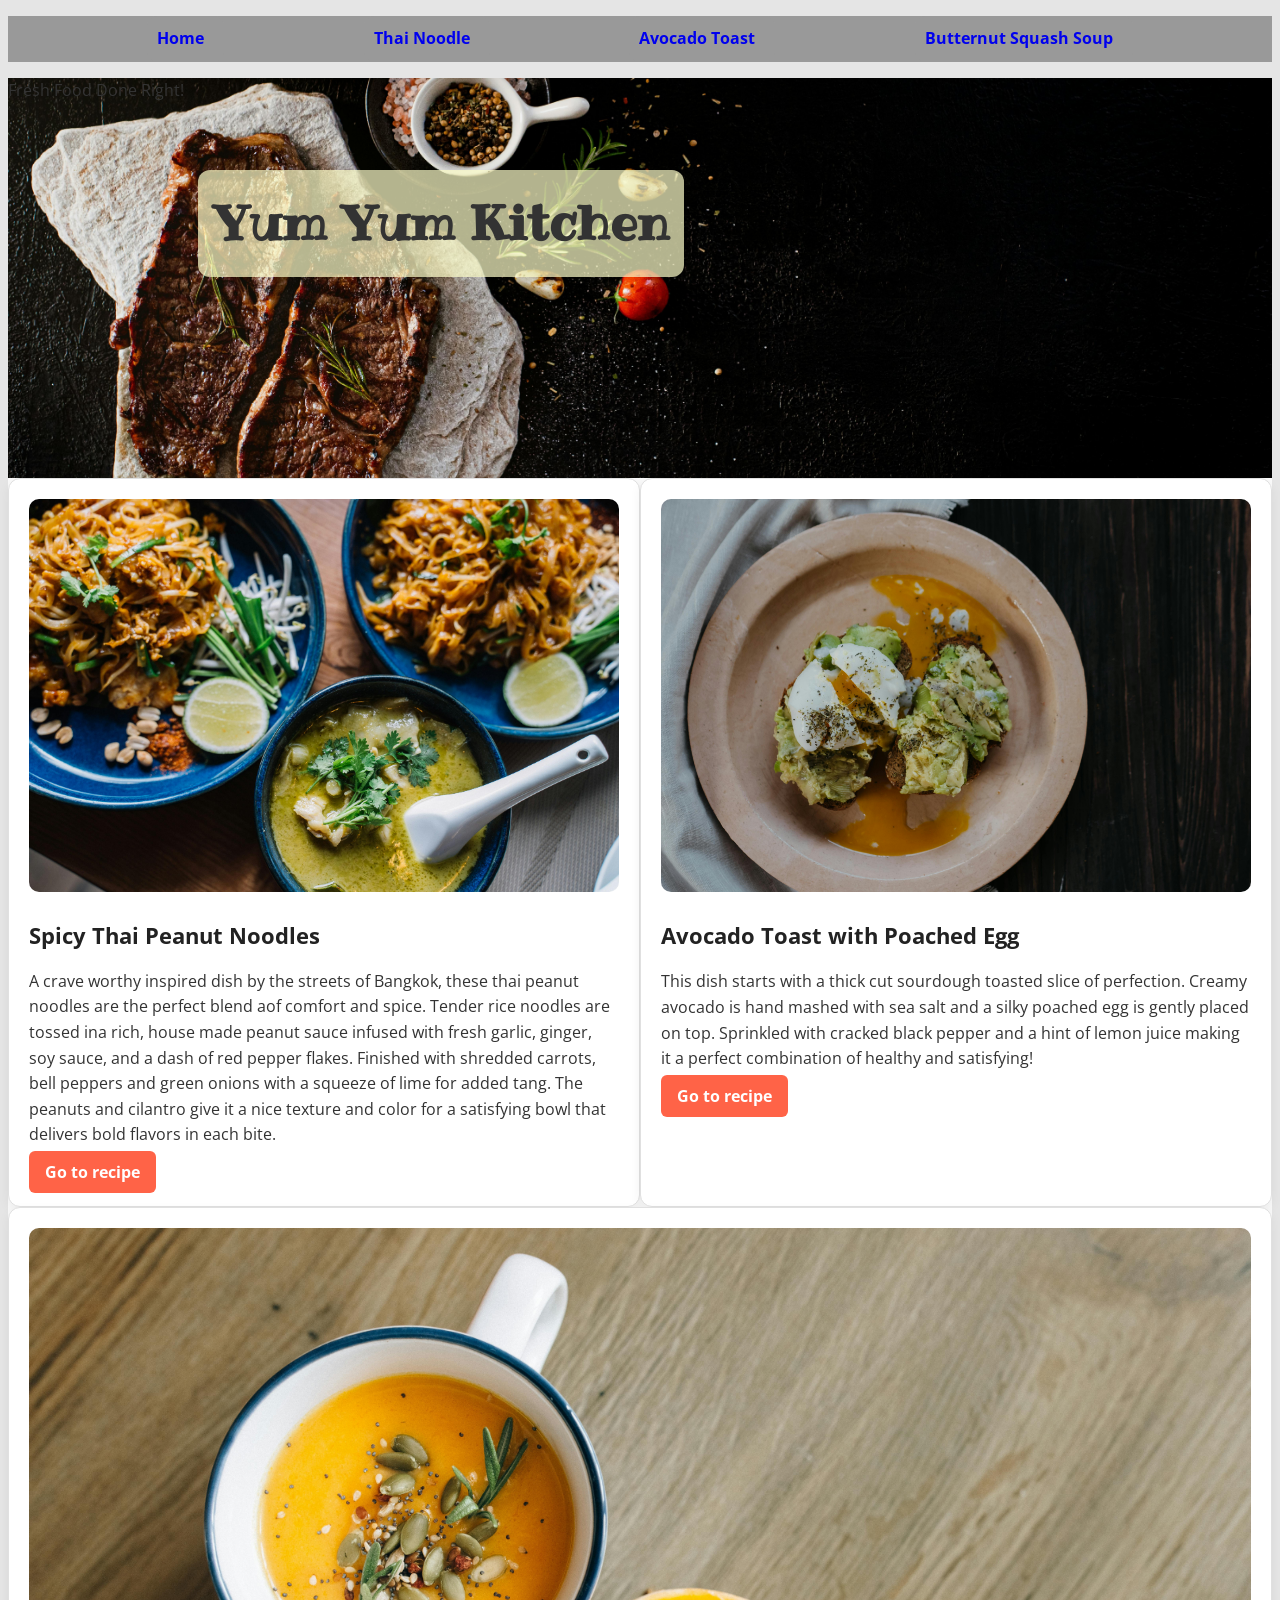
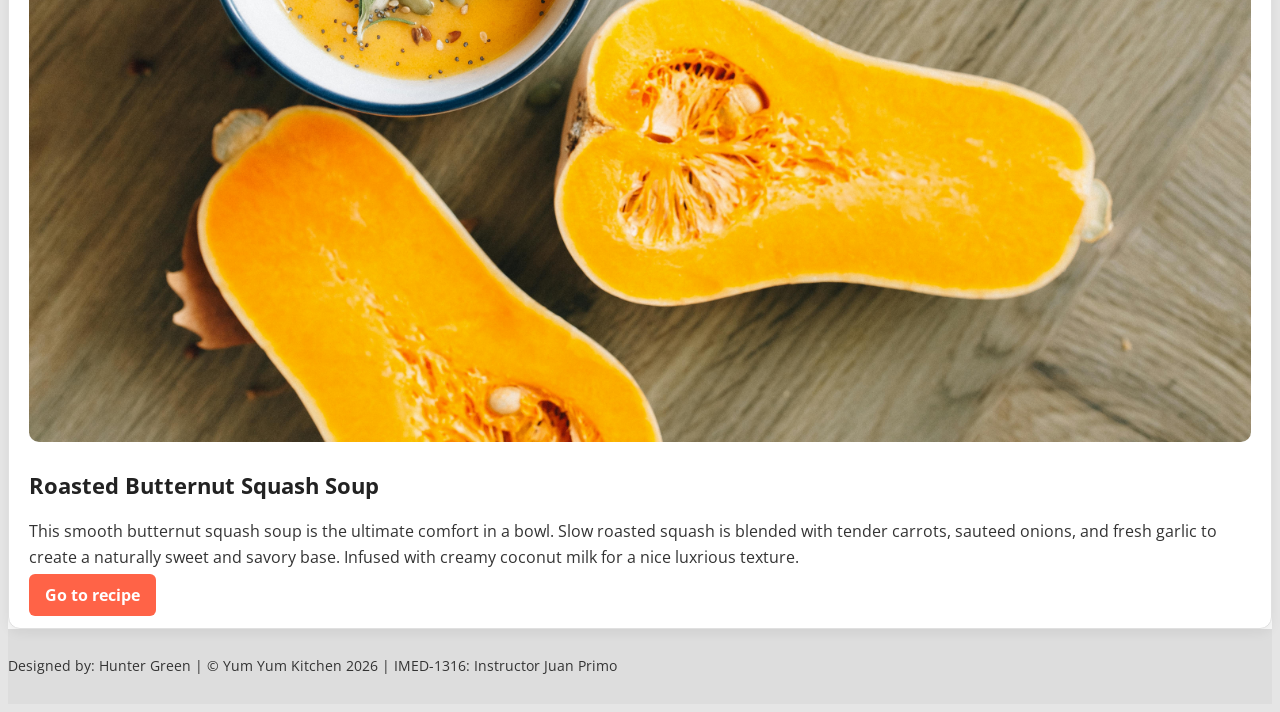
<file: yumyum-kitchen2/index.html>
<!DOCTYPE html>
<html lang="en">
<head>
  <meta charset="UTF-8">
  <meta name="viewport" content="width=device-width, initial-scale=1.0">
  <title>Yum Yum Kitchen</title>
  <link rel="stylesheet" href="style.css">
  <link href="https://fonts.googleapis.com/css2?family=Ribeye&family=Ribeye+Marrow&display=swap" rel="stylesheet">
  <link href="https://fonts.googleapis.com/css2?family=Open+Sans&family=Ribeye&family=Ribeye+Marrow&display=swap" rel="stylesheet">
  <!--STUDENT ID: 7678582-->
</head>
<body>

  <nav>
    <ul>
      <li><a href="index.html">Home</a></li>
      <li><a href="recipe_1.html">Thai Noodle</a></li>
      <li><a href="recipe_2.html">Avocado Toast</a></li>
      <li><a href="recipe_3.html">Butternut Squash Soup</a></li>
    </ul>
  </nav>

  <header>
    <h1>Yum Yum Kitchen</h1>
    <p class="tagline">Fresh Food Done Right!</p>
  </header>

  <main>
    <section>
      <img src="images/dish1.jpg" alt="Spicy Thai Peanut">
      <h2>Spicy Thai Peanut Noodles</h2>
      <p>A crave worthy inspired dish by the streets of Bangkok, these thai peanut noodles are the perfect blend aof comfort and spice. Tender rice noodles are tossed ina rich, house made peanut sauce infused with fresh garlic, ginger, soy sauce, and a dash of red pepper flakes. Finished with shredded carrots, bell peppers and green onions with a squeeze of lime for added tang. The peanuts and cilantro give it a nice texture and color for a satisfying bowl that delivers bold flavors in each bite.</p>
      <a href="recipe_1.html">Go to recipe</a>
    </section>

    <section>
      <img src="images/dish2.jpg" alt="Avocado Toast with Poached Egg">
      <h2>Avocado Toast with Poached Egg</h2>
      <p>This dish starts with a thick cut sourdough toasted slice of perfection. Creamy avocado is hand mashed with sea salt and a silky poached egg is gently placed on top. Sprinkled with cracked black pepper and a hint of lemon juice making it a perfect combination of healthy and satisfying!</p>
      <a href="recipe_2.html">Go to recipe</a>
    </section>

    <section>
      <img src="images/dish3.jpg" alt="Roasted Butternut Squash">
      <h2>Roasted Butternut Squash Soup</h2>
      <p>This smooth butternut squash soup is the ultimate comfort in a bowl. Slow roasted squash is blended with tender carrots, sauteed onions, and fresh garlic to create a naturally sweet and savory base. Infused with creamy coconut milk for a nice luxrious texture.</p>
      <a href="recipe_3.html">Go to recipe</a>
    </section>
  </main>

  <footer>
    <p>Designed by: Hunter Green | © Yum Yum Kitchen 2026 | IMED-1316: Instructor Juan Primo</p>
  </footer>

</body>
</html>
</file>
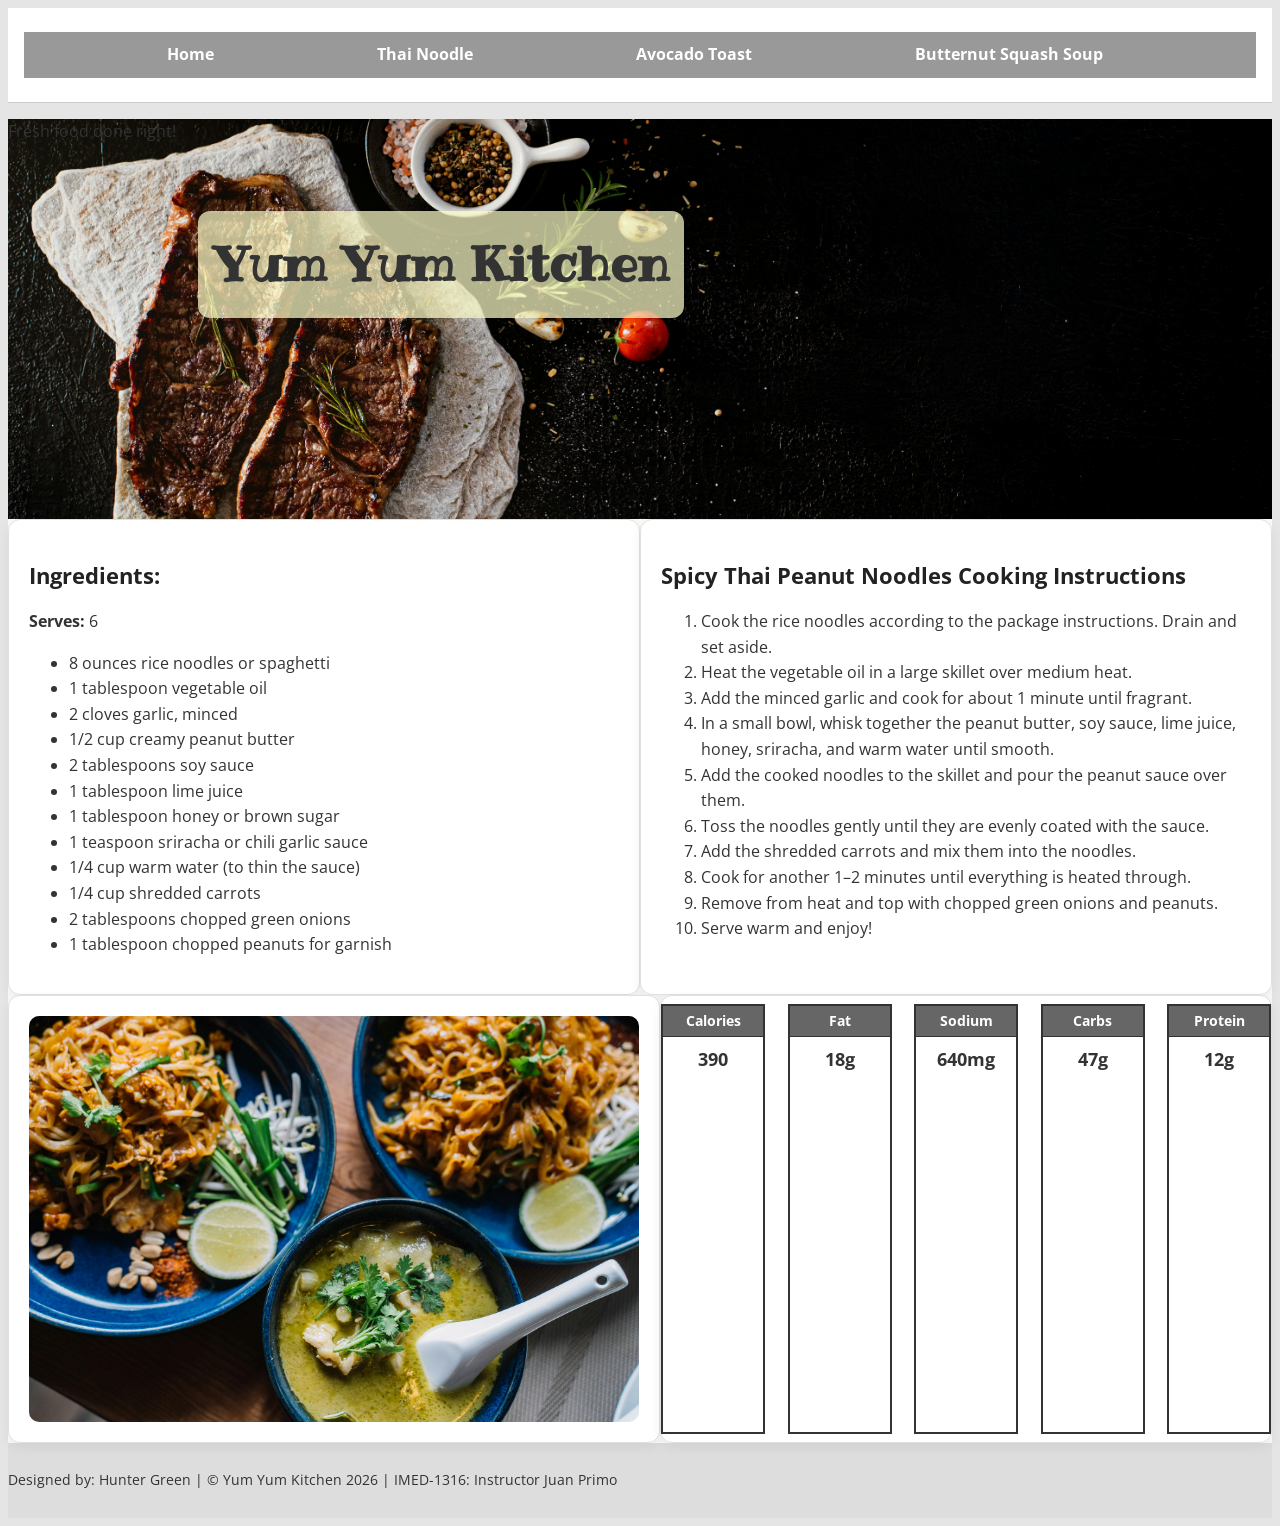
<file: yumyum-kitchen2/recipe_1.html>
<html lang="en">
<head>
  <meta charset="UTF-8">
  <meta name="viewport" content="width=device-width, initial-scale=1.0">
  <title>Yum Yum Kitchen — Mediterranean Rice</title>
  <link rel="stylesheet" href="style.css">
  <link href="https://fonts.googleapis.com/css2?family=Ribeye&family=Ribeye+Marrow&family=Open+Sans&display=swap" rel="stylesheet">
  <!-- STUDENT ID: 7678582 -->
</head>
<body>
  <nav class="nav-main">
    <ul>
      <li><a href="index.html">Home</a></li>
      <li><a href="recipe_1.html">Thai Noodle</a></li>
      <li><a href="recipe_2.html">Avocado Toast</a></li>
      <li><a href="recipe_3.html">Butternut Squash Soup</a></li>
    </ul>
  </nav>

  <header class="hero">
    <h1>Yum Yum Kitchen</h1>
    <p class="tagline">Fresh food done right!</p>
  </header>

  <main id="recipe-page">
    <section id="ingredients">
      <h2>Ingredients:</h2>
      <p class="serves"><strong>Serves:</strong> 6</p>
     <ul>
  <li>8 ounces rice noodles or spaghetti</li>
  <li>1 tablespoon vegetable oil</li>
  <li>2 cloves garlic, minced</li>
  <li>1/2 cup creamy peanut butter</li>
  <li>2 tablespoons soy sauce</li>
  <li>1 tablespoon lime juice</li>
  <li>1 tablespoon honey or brown sugar</li>
  <li>1 teaspoon sriracha or chili garlic sauce</li>
  <li>1/4 cup warm water (to thin the sauce)</li>
  <li>1/4 cup shredded carrots</li>
  <li>2 tablespoons chopped green onions</li>
  <li>1 tablespoon chopped peanuts for garnish</li>
</ul>
    </section>

    <section id="instructions">
      <h2>Spicy Thai Peanut Noodles Cooking Instructions</h2>
      <ol>
  <li>Cook the rice noodles according to the package instructions. Drain and set aside.</li>
  <li>Heat the vegetable oil in a large skillet over medium heat.</li>
  <li>Add the minced garlic and cook for about 1 minute until fragrant.</li>
  <li>In a small bowl, whisk together the peanut butter, soy sauce, lime juice, honey, sriracha, and warm water until smooth.</li>
  <li>Add the cooked noodles to the skillet and pour the peanut sauce over them.</li>
  <li>Toss the noodles gently until they are evenly coated with the sauce.</li>
  <li>Add the shredded carrots and mix them into the noodles.</li>
  <li>Cook for another 1–2 minutes until everything is heated through.</li>
  <li>Remove from heat and top with chopped green onions and peanuts.</li>
  <li>Serve warm and enjoy!</li>
</ol>
    </section>

    <section id="graphic">
      <img src="images\dish1.jpg" alt="Spicy Thai Peanut Noodles">
    </section>

    <section id="nutrition-info">
  <div class="nut-box"><h3>Calories</h3><p>390</p></div>
  <div class="nut-box"><h3>Fat</h3><p>18g</p></div>
  <div class="nut-box"><h3>Sodium</h3><p>640mg</p></div>
  <div class="nut-box"><h3>Carbs</h3><p>47g</p></div>
  <div class="nut-box"><h3>Protein</h3><p>12g</p></div>
</section>
  </main>

  <footer>
    <p>Designed by: Hunter Green | © Yum Yum Kitchen 2026 | IMED-1316: Instructor Juan Primo</p>
  </footer>
</body>
</html>
</file>
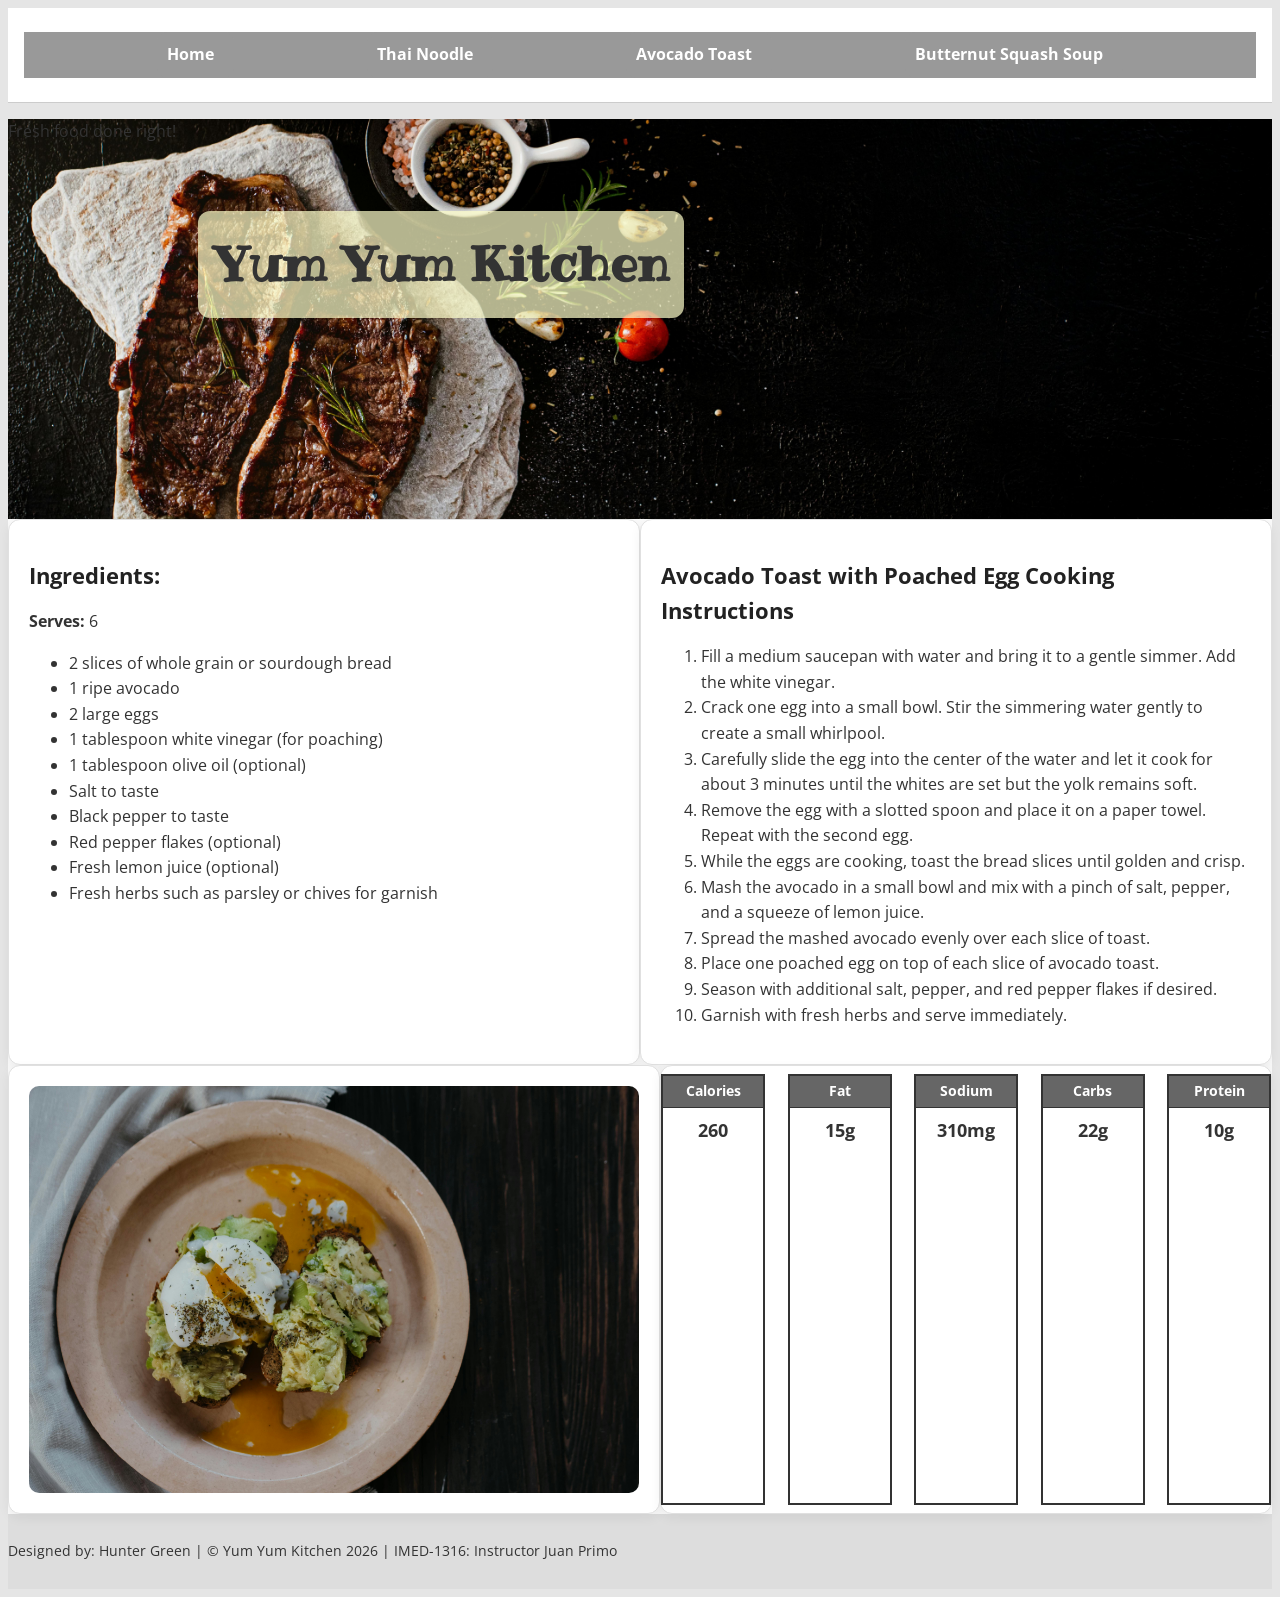
<file: yumyum-kitchen2/recipe_2.html>
<html lang="en">
<head>
  <meta charset="UTF-8">
  <meta name="viewport" content="width=device-width, initial-scale=1.0">
  <title>Yum Yum Kitchen — Mediterranean Rice</title>
  <link rel="stylesheet" href="style.css">
  <link href="https://fonts.googleapis.com/css2?family=Ribeye&family=Ribeye+Marrow&family=Open+Sans&display=swap" rel="stylesheet">
  <!-- STUDENT ID: 7678582 -->
</head>
<body>
   <nav class="nav-main">
    <ul>
      <li><a href="index.html">Home</a></li>
      <li><a href="recipe_1.html">Thai Noodle</a></li>
      <li><a href="recipe_2.html">Avocado Toast</a></li>
      <li><a href="recipe_3.html">Butternut Squash Soup</a></li>
    </ul>
  </nav>

  <header class="hero">
    <h1>Yum Yum Kitchen</h1>
    <p class="tagline">Fresh food done right!</p>
  </header>

  <main id="recipe-page">
    <section id="ingredients">
      <h2>Ingredients:</h2>
      <p class="serves"><strong>Serves:</strong> 6</p>
      <ul>
  <li>2 slices of whole grain or sourdough bread</li>
  <li>1 ripe avocado</li>
  <li>2 large eggs</li>
  <li>1 tablespoon white vinegar (for poaching)</li>
  <li>1 tablespoon olive oil (optional)</li>
  <li>Salt to taste</li>
  <li>Black pepper to taste</li>
  <li>Red pepper flakes (optional)</li>
  <li>Fresh lemon juice (optional)</li>
  <li>Fresh herbs such as parsley or chives for garnish</li>
</ul>
    </section>

    <section id="instructions">
      <h2>Avocado Toast with Poached Egg Cooking Instructions</h2>
      <ol>
  <li>Fill a medium saucepan with water and bring it to a gentle simmer. Add the white vinegar.</li>
  <li>Crack one egg into a small bowl. Stir the simmering water gently to create a small whirlpool.</li>
  <li>Carefully slide the egg into the center of the water and let it cook for about 3 minutes until the whites are set but the yolk remains soft.</li>
  <li>Remove the egg with a slotted spoon and place it on a paper towel. Repeat with the second egg.</li>
  <li>While the eggs are cooking, toast the bread slices until golden and crisp.</li>
  <li>Mash the avocado in a small bowl and mix with a pinch of salt, pepper, and a squeeze of lemon juice.</li>
  <li>Spread the mashed avocado evenly over each slice of toast.</li>
  <li>Place one poached egg on top of each slice of avocado toast.</li>
  <li>Season with additional salt, pepper, and red pepper flakes if desired.</li>
  <li>Garnish with fresh herbs and serve immediately.</li>
      </ol>
    </section>

    <section id="graphic">
      <img src="images\dish2.jpg" alt="Avocado Toast with Poached Egg">
    </section>

   <section id="nutrition-info">
  <div class="nut-box"><h3>Calories</h3><p>260</p></div>
  <div class="nut-box"><h3>Fat</h3><p>15g</p></div>
  <div class="nut-box"><h3>Sodium</h3><p>310mg</p></div>
  <div class="nut-box"><h3>Carbs</h3><p>22g</p></div>
  <div class="nut-box"><h3>Protein</h3><p>10g</p></div>
</section>
  </main>

  <footer>
    <p>Designed by: Hunter Green | © Yum Yum Kitchen 2026 | IMED-1316: Instructor Juan Primo</p>
  </footer>
</body>
</html>
</file>
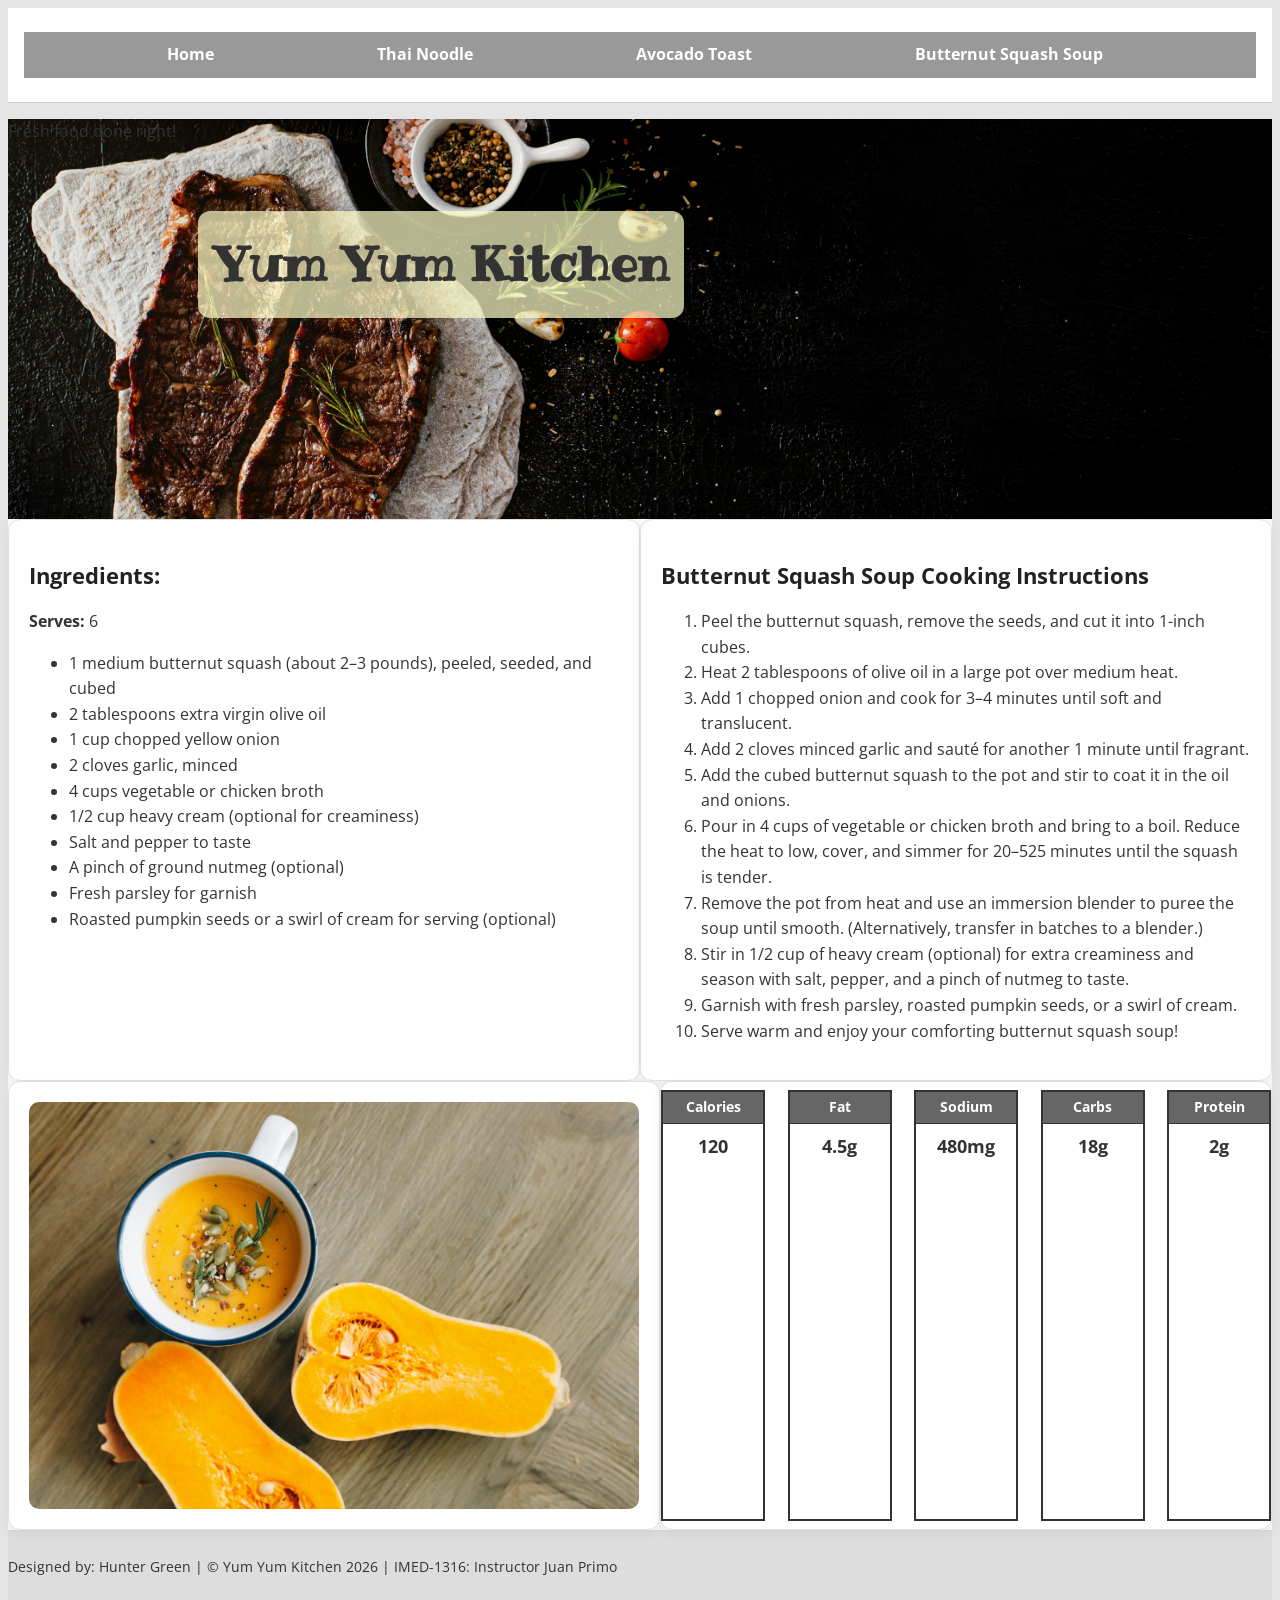
<file: yumyum-kitchen2/recipe_3.html>
<html lang="en">
<head>
  <meta charset="UTF-8">
  <meta name="viewport" content="width=device-width, initial-scale=1.0">
  <title>Yum Yum Kitchen — Mediterranean Rice</title>
  <link rel="stylesheet" href="style.css">
  <link href="https://fonts.googleapis.com/css2?family=Ribeye&family=Ribeye+Marrow&family=Open+Sans&display=swap" rel="stylesheet">
  <!-- STUDENT ID: 7678582 -->
</head>
<body>
   <nav class="nav-main">
    <ul>
      <li><a href="index.html">Home</a></li>
      <li><a href="recipe_1.html">Thai Noodle</a></li>
      <li><a href="recipe_2.html">Avocado Toast</a></li>
      <li><a href="recipe_3.html">Butternut Squash Soup</a></li>
    </ul>
  </nav>

  <header class="hero">
    <h1>Yum Yum Kitchen</h1>
    <p class="tagline">Fresh food done right!</p>
  </header>

  <main id="recipe-page">
    <section id="ingredients">
      <h2>Ingredients:</h2>
      <p class="serves"><strong>Serves:</strong> 6</p>
      <ul>
  <li>1 medium butternut squash (about 2–3 pounds), peeled, seeded, and cubed</li>
  <li>2 tablespoons extra virgin olive oil</li>
  <li>1 cup chopped yellow onion</li>
  <li>2 cloves garlic, minced</li>
  <li>4 cups vegetable or chicken broth</li>
  <li>1/2 cup heavy cream (optional for creaminess)</li>
  <li>Salt and pepper to taste</li>
  <li>A pinch of ground nutmeg (optional)</li>
  <li>Fresh parsley for garnish</li>
  <li>Roasted pumpkin seeds or a swirl of cream for serving (optional)</li>
</ul>
    </section>

    <section id="instructions">
      <h2>Butternut Squash Soup Cooking Instructions</h2>
<ol>
  <li>Peel the butternut squash, remove the seeds, and cut it into 1-inch cubes.</li>
  <li>Heat 2 tablespoons of olive oil in a large pot over medium heat.</li>
  <li>Add 1 chopped onion and cook for 3–4 minutes until soft and translucent.</li>
  <li>Add 2 cloves minced garlic and sauté for another 1 minute until fragrant.</li>
  <li>Add the cubed butternut squash to the pot and stir to coat it in the oil and onions.</li>
  <li>Pour in 4 cups of vegetable or chicken broth and bring to a boil. Reduce the heat to low, cover, and simmer for 20–525 minutes until the squash is tender.</li>
  <li>Remove the pot from heat and use an immersion blender to puree the soup until smooth. (Alternatively, transfer in batches to a blender.)</li>
  <li>Stir in 1/2 cup of heavy cream (optional) for extra creaminess and season with salt, pepper, and a pinch of nutmeg to taste.</li>
  <li>Garnish with fresh parsley, roasted pumpkin seeds, or a swirl of cream.</li>
  <li>Serve warm and enjoy your comforting butternut squash soup!</li>
</ol>
    </section>

    <section id="graphic">
      <img src="images\dish3.jpg" alt="Butternut Squash Soup">
    </section>

    <section id="nutrition-info">
     <div class="nut-box"><h3>Calories</h3><p>120</p></div>
  <div class="nut-box"><h3>Fat</h3><p>4.5g</p></div>
  <div class="nut-box"><h3>Sodium</h3><p>480mg</p></div>
  <div class="nut-box"><h3>Carbs</h3><p>18g</p></div>
  <div class="nut-box"><h3>Protein</h3><p>2g</p></div>
    </section>
  </main>

  <footer>
    <p>Designed by: Hunter Green | © Yum Yum Kitchen 2026 | IMED-1316: Instructor Juan Primo</p>
  </footer>
</body>
</html>
</file>
<file: yumyum-kitchen2/style.css>
GLOBAL RESET & BASE */
* {
  box-sizing: border-box;
}

body {
  font-family: 'Open Sans', sans-serif;
  background-color: #e5e5e5;  /* light gray background */
  color: #333333;
  line-height: 1.6;
}

/* NAV */
.nav-main {
  background: #fff;
  padding: 8px 16px;
  border-bottom: 1px solid #ccc;
}

nav ul {
  list-style-type: none;
  padding: 0;
  display: flex;
  justify-content: space-evenly;
  background:#999;
}

nav ul li a {

  text-decoration: none;
  background:#999;
  padding: 10px;
  display: block;
  color: fff;
  font-weight: bold;
  border-radius: 10px;
  border-right:10px solid transparent;
}

nav ul li a:hover {
  background-color: #e5a22f8c;
  border-bottom: 10px solid transparent;
}



header {
  background-image:url("images/hero.jpg");
  background-size: cover;
  background-position: center;
  background-repeat: no-repeat;
  height: 400px; /* default height for index */
  position: relative; /* this anchors the h1 to the header */
  }

h1 {
  font-family: 'Ribeye' , cursive;
  font-size: 3rem;
  background: rgb(255, 255, 203, 0.7);
  padding: 15px;
  border-radius: 12px;
  position: absolute; /* this allows you to move the text top/bottom and left/right */
  top: 15%; /* moves the text veritcally. You can use pixels or percentages*/
  left: 15%; /* moves the text horizontally. You can use pixels or percentages*/
}

h1 span {
font-family: 'Ribeye Marrow', cursive;
display: block;
font-size: 2.3rem;
}




/* MAIN FLEX (default for index) */
main {
  display: flex;
  flex-wrap: wrap;
  background-color: #fafafa;
}


/* DISH CARDS (for index page dishes) */
section {
  flex: 1 1 33%;
  background-color: #ffffff;
  border: 1px solid #e0e0e0;
  border-radius: 12px;
  padding: 20px;
  box-shadow: 0 4px 12px rgba(0, 0, 0, 0.06);
}

 h2 {
  font-size: 22px;
  margin-bottom: 10px;
  color: #222222;
}

 img {
  max-width: 100%;
  border-radius: 10px;
}

section p {
  font-size: 16px;
  margin-bottom: 12px;
}

section a {
  padding: 10px 16px;
  border-radius: 6px;
  background-color: #ff6347;
  color: white;
  text-decoration: none;
  font-weight: bold;
  text-align: center;
  width: 100%;
  max-width: 200px;
  margin-top: auto;
  transition: background-color 0.3s ease;
}

.dish a:hover {
  background-color: #e5a22f8c;
}


#nutrition-info {
  grid-column: 2 / 3;
  grid-row: 3 / 4;
  display: flex;
  justify-content: space-between;
  gap: 8px;
  padding: 8px 0;
}

.nut-box {
  background: #fff;
  border: 2px solid #333;
  border-radius: 0;
  padding: 0;
  text-align: center;
  width: 100px;
}

.nut-box h3 {
  margin: 0;
  font-size: 14px;
  font-weight: bold;
  background-color: #666;
  color: #fff;
  padding: 4px 0;
  border-bottom: 1px solid #333;
}

.nut-box p {
  font-size: 18px;
  margin: 4px 0;
  font-weight: bold;
  padding: 4px 0;
}

/* FOOTER */
footer {
  text-align: left;
  padding: 12px 0;
  font-size: 14px;
  background: #ddd;
}
</file>
